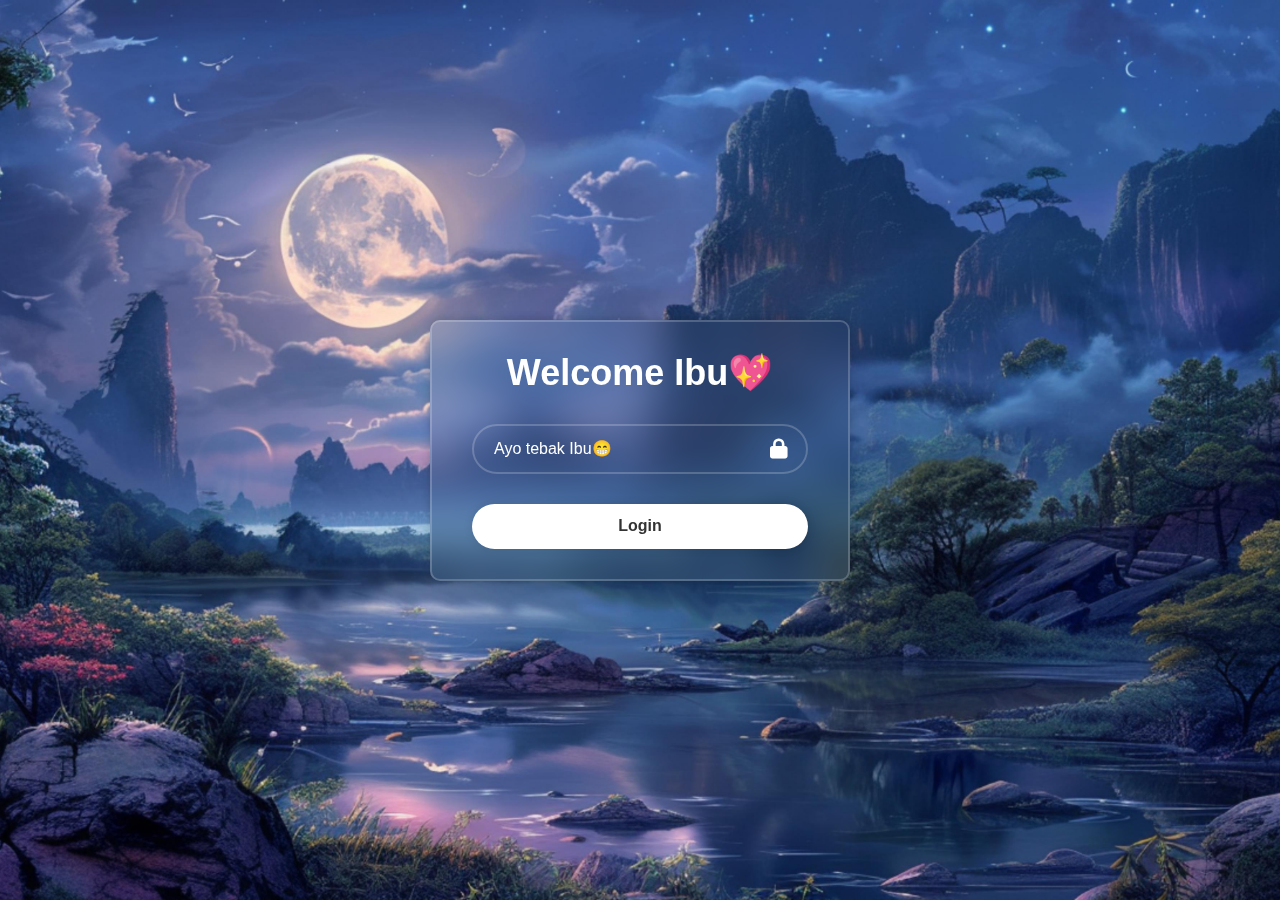
<file: index.html>
<!DOCTYPE html>
<html lang="ko">
<head>
  <meta charset="UTF-8">
  <title>Unforgettable memories</title>
  <link rel="stylesheet" href="style.css">
  <!-- Font Awesome buat ikon -->
  <link rel="stylesheet" href="https://cdnjs.cloudflare.com/ajax/libs/font-awesome/6.4.0/css/all.min.css">
</head>
<body>
  <div class="wrapper">
    <h1>Welcome Ibu💖</h1>
    <form id="loginForm">
      <div class="input-box">
        <input type="password" id="password" placeholder="Ayo tebak Ibu😁" required>
        <i class="fa-solid fa-lock"></i>
      </div>

      <!-- Spinner -->
      <div id="loaded" class="loaded"></div>

      <button type="submit" class="btn">Login</button>
    </form>
  </div>

  <script>
    const validPassword = "190976";

    document.getElementById("loginForm").addEventListener("submit", function(e) {
      e.preventDefault();

      const password = document.getElementById("password").value.trim();
      const loaded = document.getElementById("loaded");

      // tampilkan spinner
      loaded.classList.add("loading-visible");

      setTimeout(function() {
        loaded.classList.remove("loading-visible");

        if (password === validPassword) {
          window.location.href = "ultah.html"; // password benar → redirect
        } else {
          alert("Aduh Pass nya salah bu🤗,Aa kasih clue ya, Pass nya pake angka, angkanya berawalan 1 dan berakhiran angka 6, pass nya 6 digit ya bu😊");
        }
      }, 1500); 
    });
  </script>
</body>
</html>
</file>
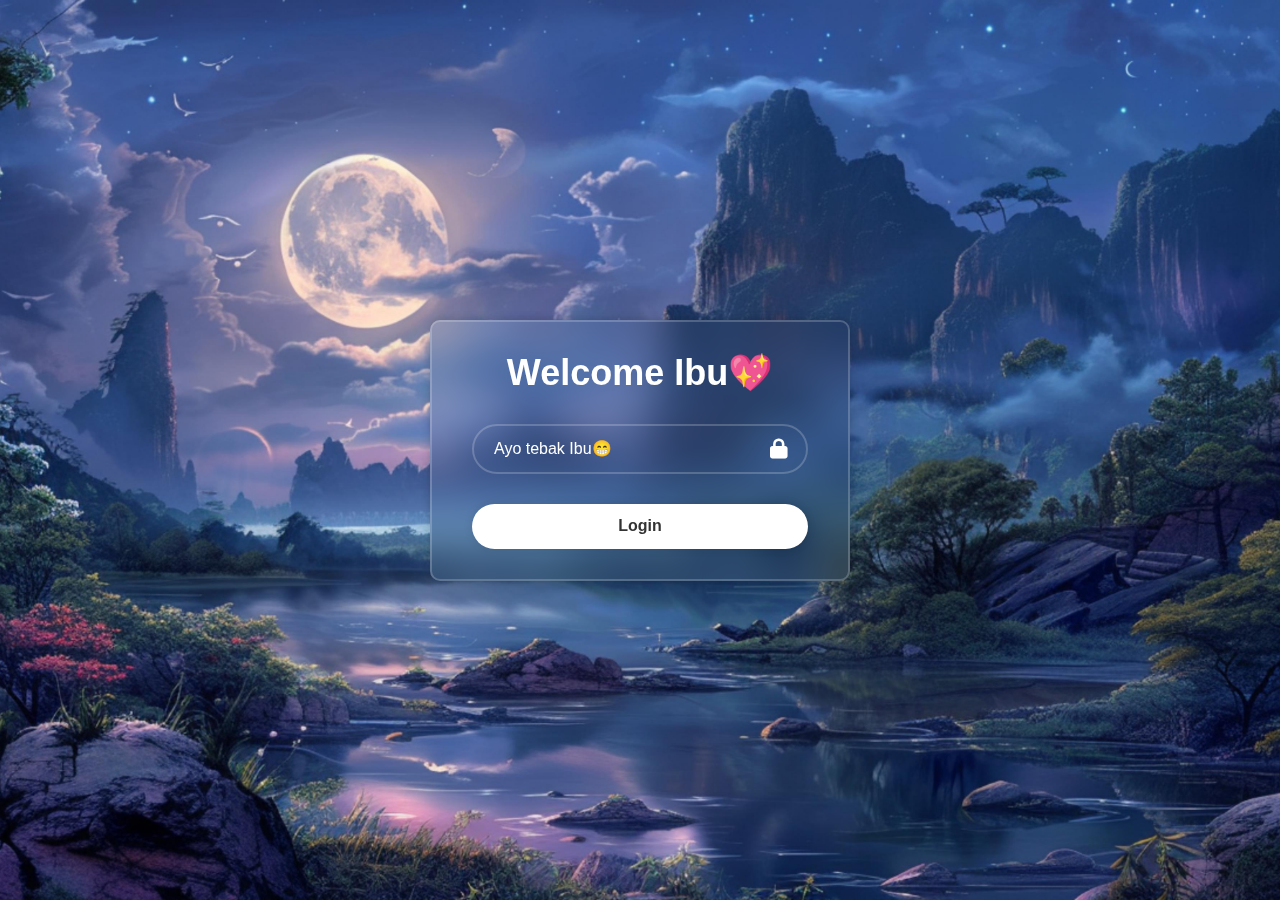
<file: log.html>
<!DOCTYPE html>
<html lang="ko">
<head>
  <meta charset="UTF-8">
  <title>Unforgettable memories</title>
  <link rel="stylesheet" href="style.css">
  <!-- Font Awesome buat ikon -->
  <link rel="stylesheet" href="https://cdnjs.cloudflare.com/ajax/libs/font-awesome/6.4.0/css/all.min.css">
</head>
<body>
  <div class="wrapper">
    <h1>Welcome Ibu💖</h1>
    <form id="loginForm">
      <div class="input-box">
        <input type="password" id="password" placeholder="Ayo tebak Ibu😁" required>
        <i class="fa-solid fa-lock"></i>
      </div>

      <!-- Spinner -->
      <div id="loaded" class="loaded"></div>

      <button type="submit" class="btn">Login</button>
    </form>
  </div>

  <script>
    const validPassword = "190976";

    document.getElementById("loginForm").addEventListener("submit", function(e) {
      e.preventDefault();

      const password = document.getElementById("password").value.trim();
      const loaded = document.getElementById("loaded");

      // tampilkan spinner
      loaded.classList.add("loading-visible");

      setTimeout(function() {
        loaded.classList.remove("loading-visible");

        if (password === validPassword) {
          window.location.href = "ultah.html"; // password benar → redirect
        } else {
          alert("Aduh Pass nya salah bu🤗,Aa kasih clue ya, Pass nya pake angka, angkanya berawalan 1 dan berakhiran angka 6, pass nya 6 digit ya bu😊");
        }
      }, 1500); 
    });
  </script>
</body>
</html>
</file>
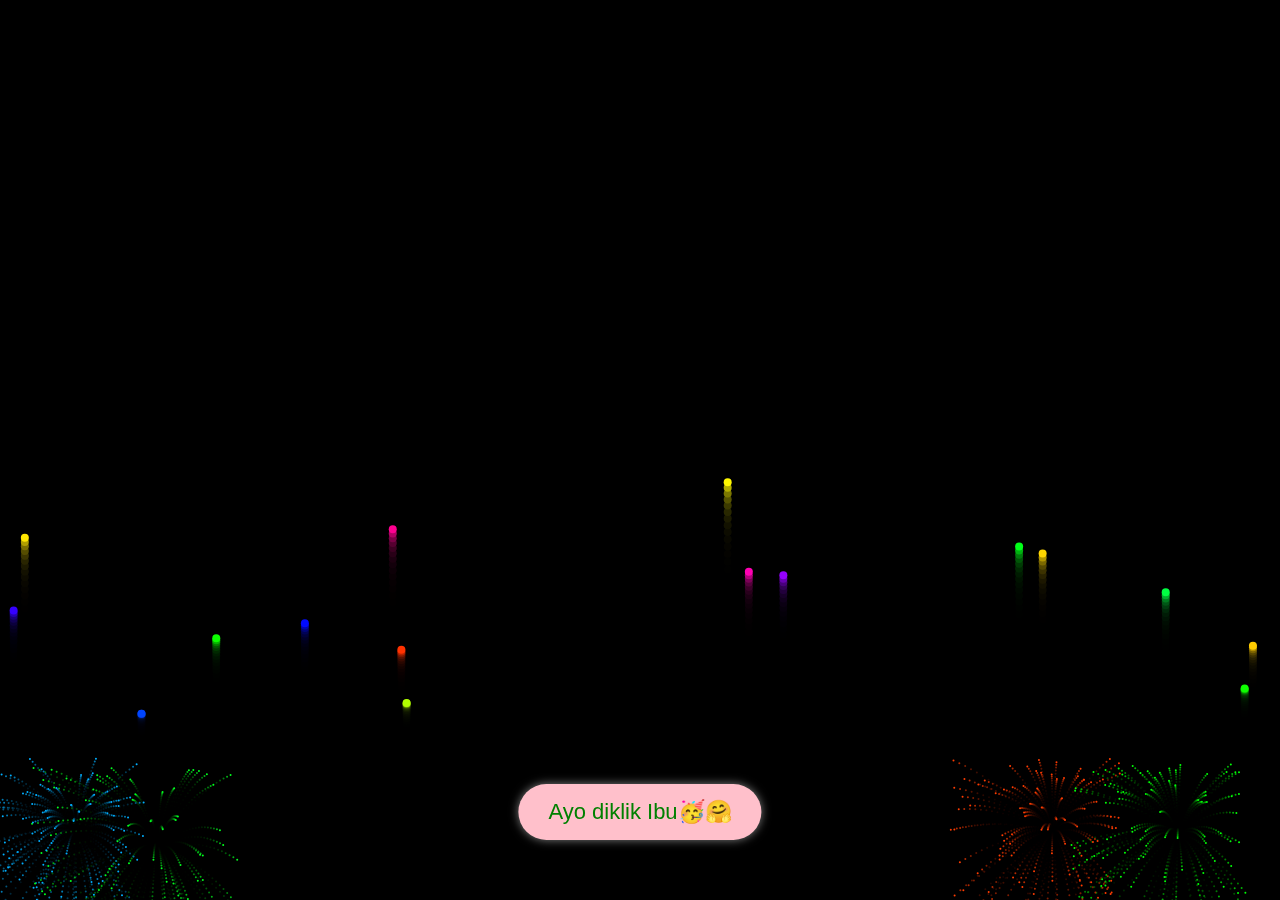
<file: ultah.html>
<!DOCTYPE html>
<html lang="id">
<html>
<head>
   <title>Inwepo Fireworks</title>
   <style>
    body {
      margin: 0;
      padding: 0;
      overflow: hidden;
      background: black;
    }

    canvas {
      position: absolute;
      top: 0;
      left: 0;
    }

    h1 {
      margin-top: 5%;
      font-family: 'Times New Roman';
      font-size: 60px;
      text-align: center;
      color: white;
      position: relative;
      z-index: 9999; /* biar gak ketutup canvas */
      opacity: 0;
      transform: translateY(-50px);
      animation: fadeSlide 2s ease-out forwards; /* animasi masuk */
    }

    @keyframes fadeSlide {
      to {
        opacity: 1;
        transform: translateY(0);
      }
    }

    .btn {
      position: absolute;
      bottom: 60px; /* biar di bawah */
      left: 50%;
      transform: translateX(-50%);
      padding: 15px 30px;
      font-size: 22px;
      border-radius: 30px;
      background: pink;
      color: green;
      text-decoration: none;
      font-family: 'Arial';
      box-shadow: 0 0 10px rgba(255,255,255,0.5);
      z-index: 9999; /* biar tampil di atas canvas */
      transition: all 0.3s ease;
    }

    /* Hover efek button */
    .btn:hover {
      background: hotpink;
      color: white;
      box-shadow: 0 0 20px rgba(255, 105, 180, 0.9);
      transform: translateX(-50%) scale(1.1);
    }
  </style>
</head>
<body>
  <h1>Happy Birthday Ibu💖</h1>
  <a href="Bahar.html" class="btn">Ayo diklik Ibu🥳🤗</a>

  <script>
   var rnd = Math.random, flr = Math.floor;
   let canvas = document.createElement('canvas');
   
   document.getElementsByTagName('body')[0].appendChild(canvas);
   canvas.style.position = 'absolute';
   canvas.style.width = '100%';
   canvas.style.height = '100%';
   
   canvas.width = canvas.clientWidth;
   canvas.height = canvas.clientHeight;
   
   let ctx = canvas.getContext('2d');
   
   function rndNum(num) {
     return rnd() * num + 1;
   }
   
   function vector(x, y) {
     this.x = x;
     this.y = y;
     this.add = function(vec2) {
       this.x = this.x + vec2.x;
       this.y = this.y + vec2.y;
     }
   }
   
   function particle(pos, vel) {
     this.pos = new vector(pos.x, pos.y);
     this.vel = vel;
     this.finish = false;
     this.start = 0;
     this.update = function(time) {
       let timeSpan = time - this.start;
       if (timeSpan > 500) this.finish = true;
       if (!this.finish) {
         this.pos.add(this.vel);
         this.vel.y = this.vel.y + gravity;
       }
     };
     this.draw = function() {
       if (!this.finish) drawDot(this.pos.x, this.pos.y, 1);
     }
   }
   
   function firework(x, y) {
     this.pos = new vector(x, y);
     this.vel = new vector(0, -rndNum(10) - 3);
     this.color = 'hsl(' + rndNum(360) + ', 100%, 50%)'
     this.size = 4;
     this.finish = false;
     this.start = 0;
     let exParticles = [], exPLen = 100;
     let rootShow = true;
   
     this.update = function(time) {
       if (this.finish) return;
       rootShow = this.vel.y < 0;
       if (rootShow) {
         this.pos.add(this.vel);
         this.vel.y = this.vel.y + gravity;
       } else {
         if (exParticles.length === 0) {
           flash = true;
           for (let i = 0; i < exPLen; i++) {
             exParticles.push(new particle(this.pos, new vector(-rndNum(10) + 5, -rndNum(10) + 5)));
             exParticles[exParticles.length - 1].start = time;
           }
         }
         let countFinish = 0;
         for (let i = 0; i < exPLen; i++) {
           let p = exParticles[i];
           p.update(time);
           if (p.finish) countFinish++;
         }
         if (countFinish === exPLen) this.finish = true;
       }
     }
   
     this.draw = function() {
       if (this.finish) return;
       ctx.fillStyle = this.color;
       if (rootShow) {
         drawDot(this.pos.x, this.pos.y, this.size);
       } else {
         for (let i = 0; i < exPLen; i++) exParticles[i].draw();
       }
     }
   }
   
   function drawDot(x, y, size) {
     ctx.beginPath();
     ctx.arc(x, y, size, 0, Math.PI * 2);
     ctx.fill();
     ctx.closePath();
   }
   
   var fireworks = [],
   gravity = 0.2,
   snapTime = 0,
   flash = false;
   
   function init() {
     let numOfFireworks = 20;
     for (let i = 0; i < numOfFireworks; i++) {
       fireworks.push(new firework(rndNum(canvas.width), canvas.height));
     }
   }
   
   function update(time) {
     for (let i = 0, len = fireworks.length; i < len; i++) {
       fireworks[i].update(time);
     }
   }
   
   function draw(time) {
     update(time);
     ctx.fillStyle = 'rgba(0,0,0,0.3)';
     if (flash) flash = false;
     ctx.fillRect(0, 0, canvas.width, canvas.height);
     ctx.fillStyle = 'blue';
     for (let i = 0, len = fireworks.length; i < len; i++) {
       let p = fireworks[i];
       if (p.finish) {
         fireworks[i] = new firework(rndNum(canvas.width), canvas.height);
         p = fireworks[i];
         p.start = time;
       }
       p.draw();
     }
     window.requestAnimationFrame(draw);
   }
   
   window.addEventListener('resize', function() {
     canvas.width = canvas.clientWidth;
     canvas.height = canvas.clientHeight;
   });
   
   init();
   draw();
  </script>
</body>
</html>
</file>
<file: style.css>
* {
    margin: 0;
    padding: 0;
    box-sizing: border-box;
    font-family: "Poopins", sans-serif;
}

.loaded {
      display: none;
      border: 4px solid #f3f3f3;
      border-top: 4px solid #FF69B4;
      border-radius: 50%;
      width: 30px;
      height: 30px;
      animation: spin 1s linear infinite;
      margin: 10px auto;
    }

    @keyframes spin {
      0% { transform: rotate(0deg); }
      100% { transform: rotate(360deg); }
    }

    .loading-visible {
      display: block;
    }


body{
    display: flex;
    justify-content: center;
    align-items: center;
    min-height: 100vh;
    background: url(fotokeluarga/fotopemandangan11hd.jpg) no-repeat;
    background-size: cover;
    background-position: center;
}

.wrapper {
    width: 420px;
    background: transparent;
    border: 2px solid rgba(255, 255, 255, .2);
    backdrop-filter: blur(20px);
    box-shadow: 0 0 10px rgba(0, 0, 0, .2);
    color: #fff;
    border-radius: 10px;
    padding: 30px 40px;
}

.wrapper h1 {
    font-size: 36px;
    text-align: center;
}

.wrapper .input-box {
    position: relative;
    width: 100%;
    height: 50px;
    margin: 30px 0;
}

.input-box input {
    width: 100%;
    height: 100%;
    background: transparent;
    border: none;
    outline: none;
    border: 2px solid rgba(255, 255, 255, .2);
    border-radius: 40px;
    font-size: 16px;
    color: #fff;
    padding: 20px 45px 20px 20px;
}

.input-box input::placeholder {
    color: #fff;
}

.input-box i {
    position: absolute;
    right: 20px;
    top: 50%;
    transform: translateY(-50%);
    font-size: 20px;
}

.wrapper .remember-forgot{
    display: flex;
    justify-content: space-between;
    font-size: 14.5px;
    margin: -15px 0 15px;
}

.remember-forgot label input{
    accent-color: #fff;
    margin-right: 3px;
}

.remember-forgot a {
    color: #fff;
    text-decoration: none;
}

.remember-forgota:hover {
    text-decoration: underline;
}

.wrapper .btn {
    width: 100%;
    height: 45px;
    background: #fff;
    border: none;
    outline: none;
    border-radius: 40px;
    box-shadow: 0 0 10px rgba(0, 0, 0, .1);
    cursor: pointer;
    font-size: 16px;
    color: #333;
    font-weight: 600;
}
</file>
